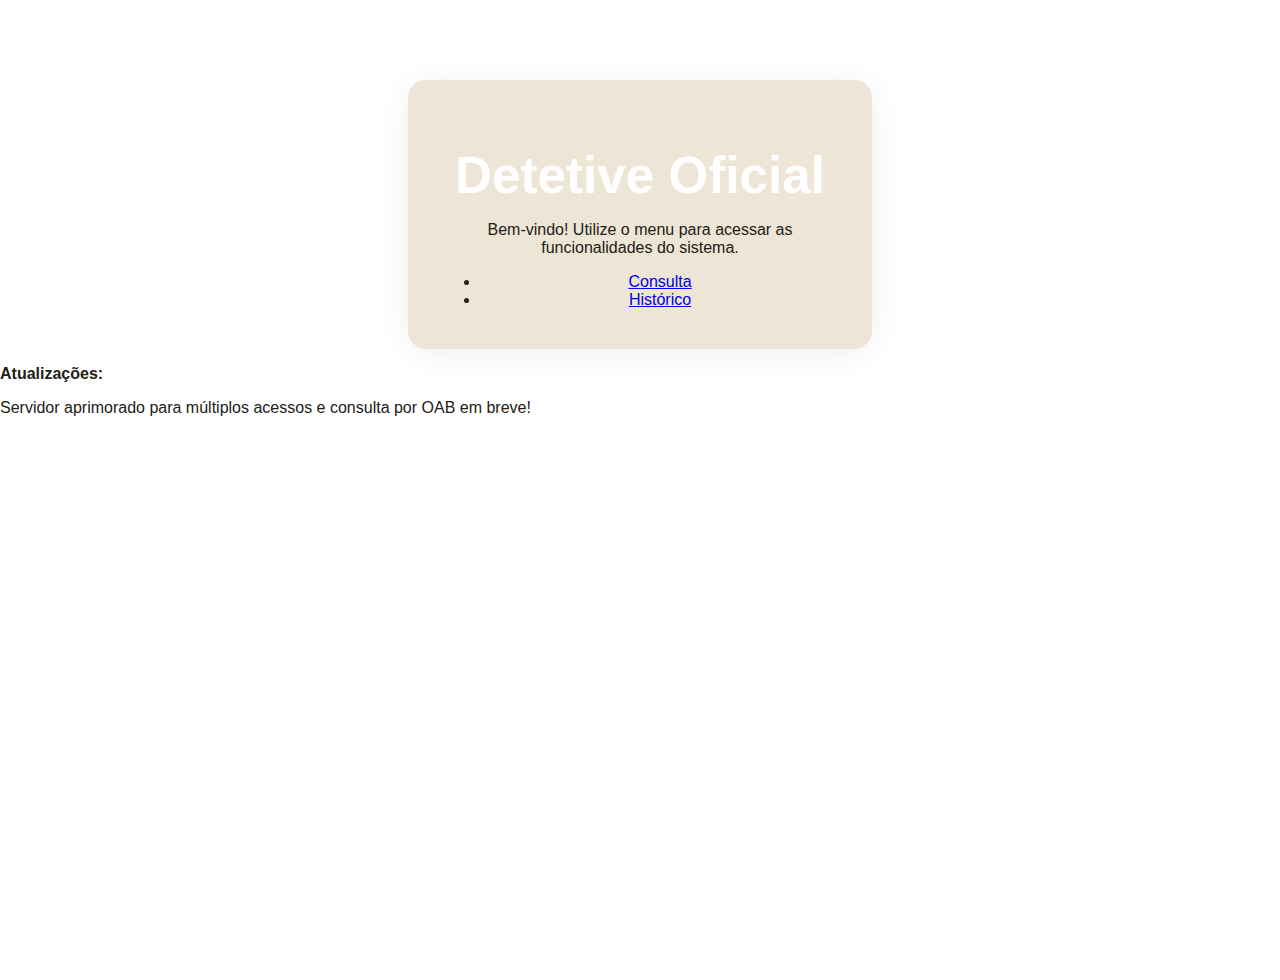
<file: index.html>
<!DOCTYPE html>
<html lang="pt-BR">
<head>
    <meta charset="UTF-8">
    <title>Bem-vindo ao Detetive Oficial</title>
    <meta name="viewport" content="width=device-width, initial-scale=1.0">
    <link rel="stylesheet" href="static/modern-style.css">
</head>
<body>
    <div class="container">
        <h1>Detetive Oficial</h1>
        <p>Bem-vindo! Utilize o menu para acessar as funcionalidades do sistema.</p>
        <nav>
            <ul>
                <li><a href="/">Consulta</a></li>
                <li><a href="/historico">Histórico</a></li>
            </ul>
        </nav>
    </div>
    <div class="update-info">
        <p><strong>Atualizações:</strong></p>
        <p>Servidor aprimorado para múltiplos acessos e consulta por OAB em breve!</p>
    </div>
</body>
</html>
</file>
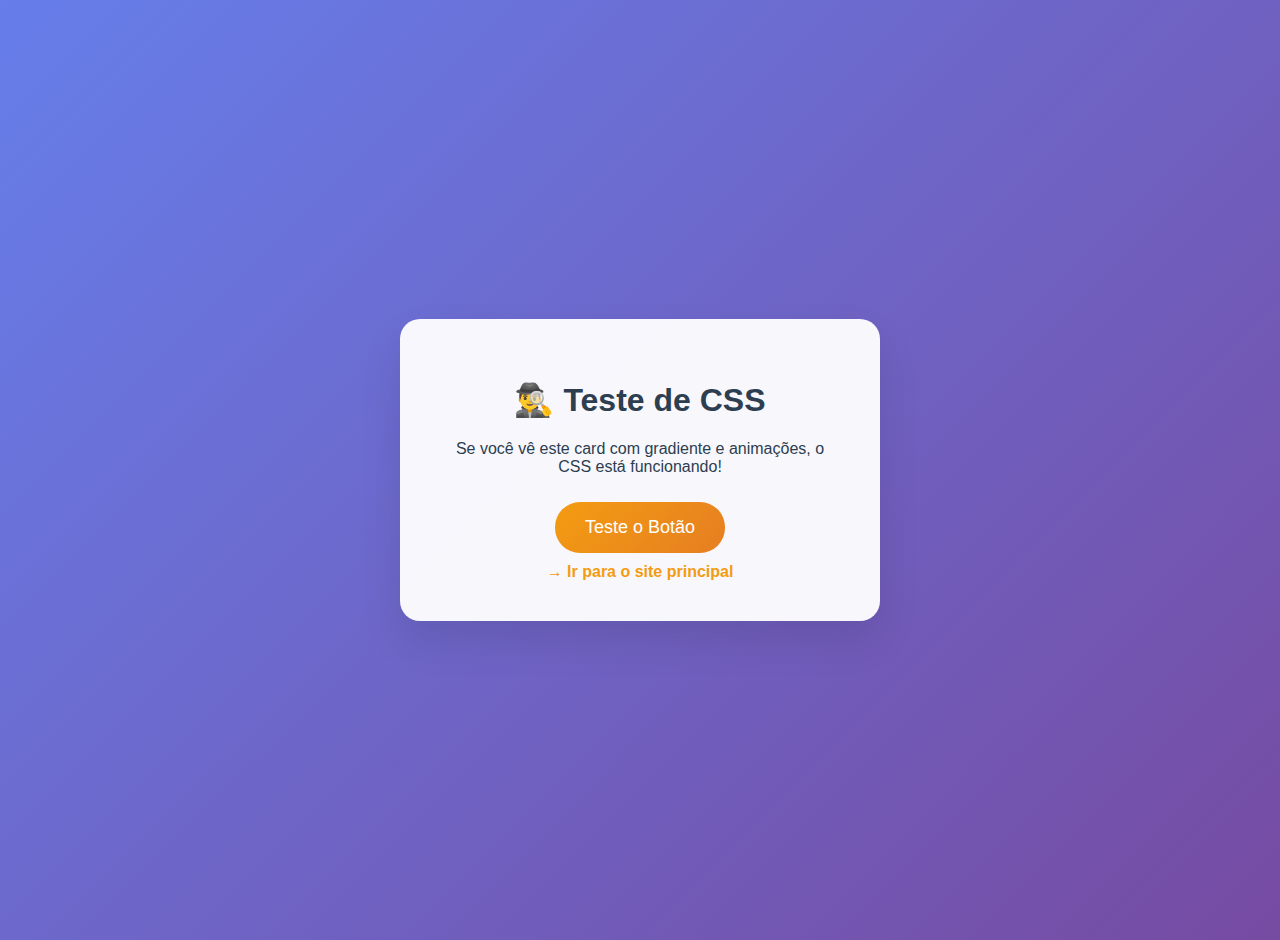
<file: debug.html>
<!DOCTYPE html>
<html lang="pt-BR">
<head>
  <meta charset="UTF-8">
  <meta name="viewport" content="width=device-width, initial-scale=1.0">
  <title>Debug - Teste CSS</title>
  <style>
    /* Teste básico para verificar se o CSS está funcionando */
    body {
      background: linear-gradient(135deg, #667eea 0%, #764ba2 100%);
      color: white;
      font-family: Arial, sans-serif;
      margin: 0;
      padding: 20px;
      min-height: 100vh;
      display: flex;
      align-items: center;
      justify-content: center;
    }
    
    .test-card {
      background: rgba(255, 255, 255, 0.95);
      color: #2c3e50;
      padding: 40px;
      border-radius: 20px;
      box-shadow: 0 20px 40px rgba(0, 0, 0, 0.1);
      text-align: center;
      max-width: 400px;
    }
    
    .test-button {
      background: linear-gradient(135deg, #f39c12, #e67e22);
      color: white;
      border: none;
      padding: 15px 30px;
      border-radius: 25px;
      font-size: 18px;
      cursor: pointer;
      margin: 10px;
      transition: all 0.3s ease;
    }
    
    .test-button:hover {
      transform: translateY(-3px);
      box-shadow: 0 10px 25px rgba(243, 156, 18, 0.4);
    }
  </style>
</head>
<body>
  <div class="test-card">
    <h1>🕵️‍♂️ Teste de CSS</h1>
    <p>Se você vê este card com gradiente e animações, o CSS está funcionando!</p>
    <button class="test-button" onclick="alert('CSS funcionando!')">
      Teste o Botão
    </button>
    <br>
    <a href="http://localhost:8000" style="color: #f39c12; text-decoration: none; font-weight: bold;">
      → Ir para o site principal
    </a>
  </div>
</body>
</html>
</file>
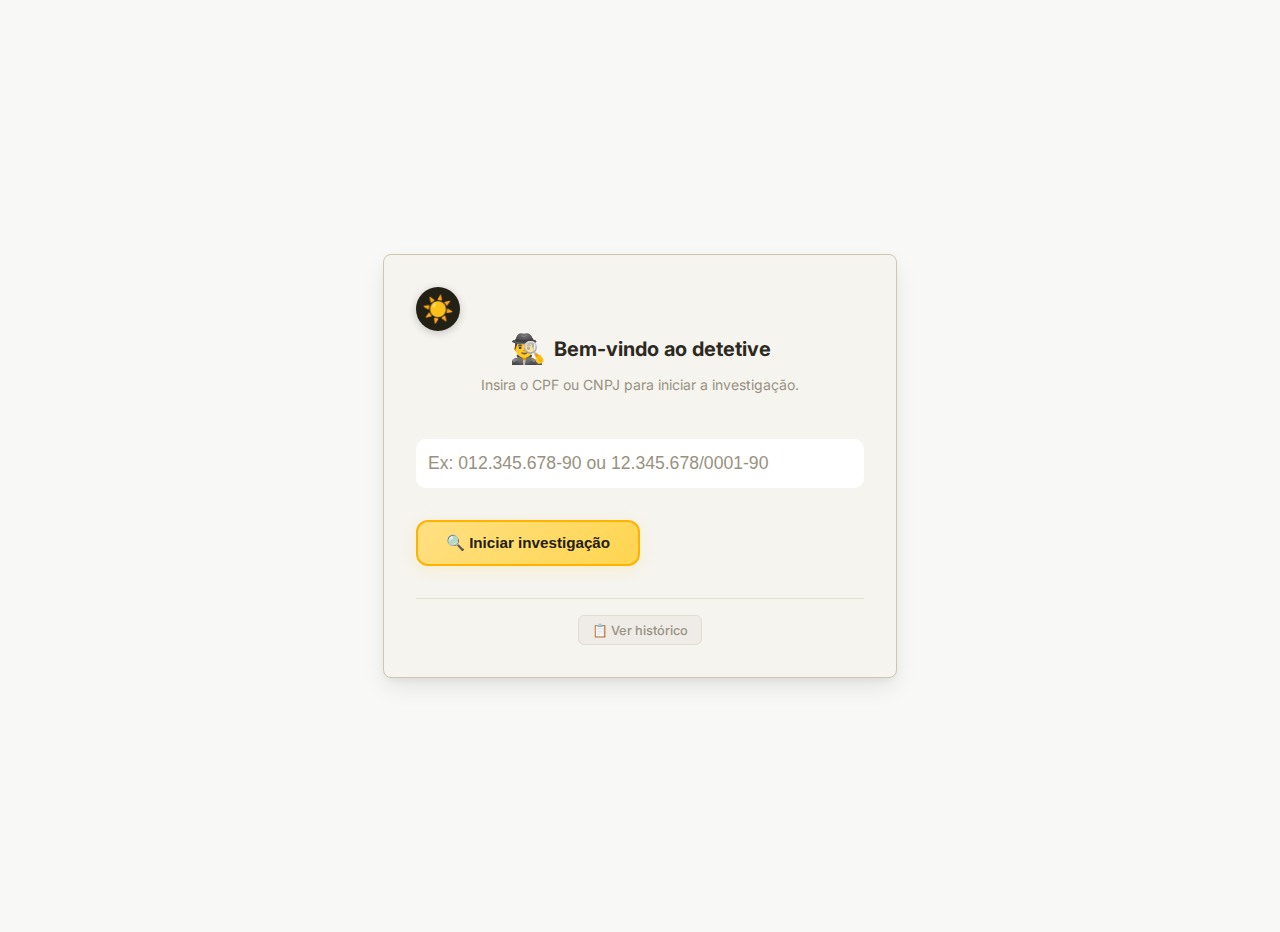
<file: teste.html>
<!DOCTYPE html>
<html lang="pt-BR">
<head>
  <meta charset="UTF-8">
  <meta name="viewport" content="width=device-width, initial-scale=1.0">
  <title>Teste Detetive</title>
  <link rel="stylesheet" href="static/modern-style.css">
</head>
<body>
  <div class="detective-container">
    <div class="detective-card">
      <!-- Theme Toggle -->
      <button class="theme-toggle" onclick="toggleTheme()" title="Alternar tema">
        <span id="theme-icon">🌙</span>
      </button>

      <!-- Header -->
      <div class="detective-header">
        <div class="icon">
          🕵️‍♂️
          <h1>Bem-vindo ao detetive</h1>
        </div>
        <p class="subtitle">Insira o CPF ou CNPJ para iniciar a investigação.</p>
      </div>

      <!-- Form -->
      <form class="investigation-form">
        <div class="form-group">
          <input 
            type="text" 
            id="identificador" 
            name="identificador" 
            class="form-input"
            placeholder="Ex: 012.345.678-90 ou 12.345.678/0001-90"
            required
          >
        </div>
        
        <button type="submit" class="submit-button">
          🔍 Iniciar investigação
        </button>
      </form>
      
      <!-- History Button -->
      <div class="history-button-container">
        <a href="#" class="history-link">📋 Ver histórico</a>
      </div>
    </div>
  </div>

  <script src="static/detective.js"></script>
</body>
</html>
</file>
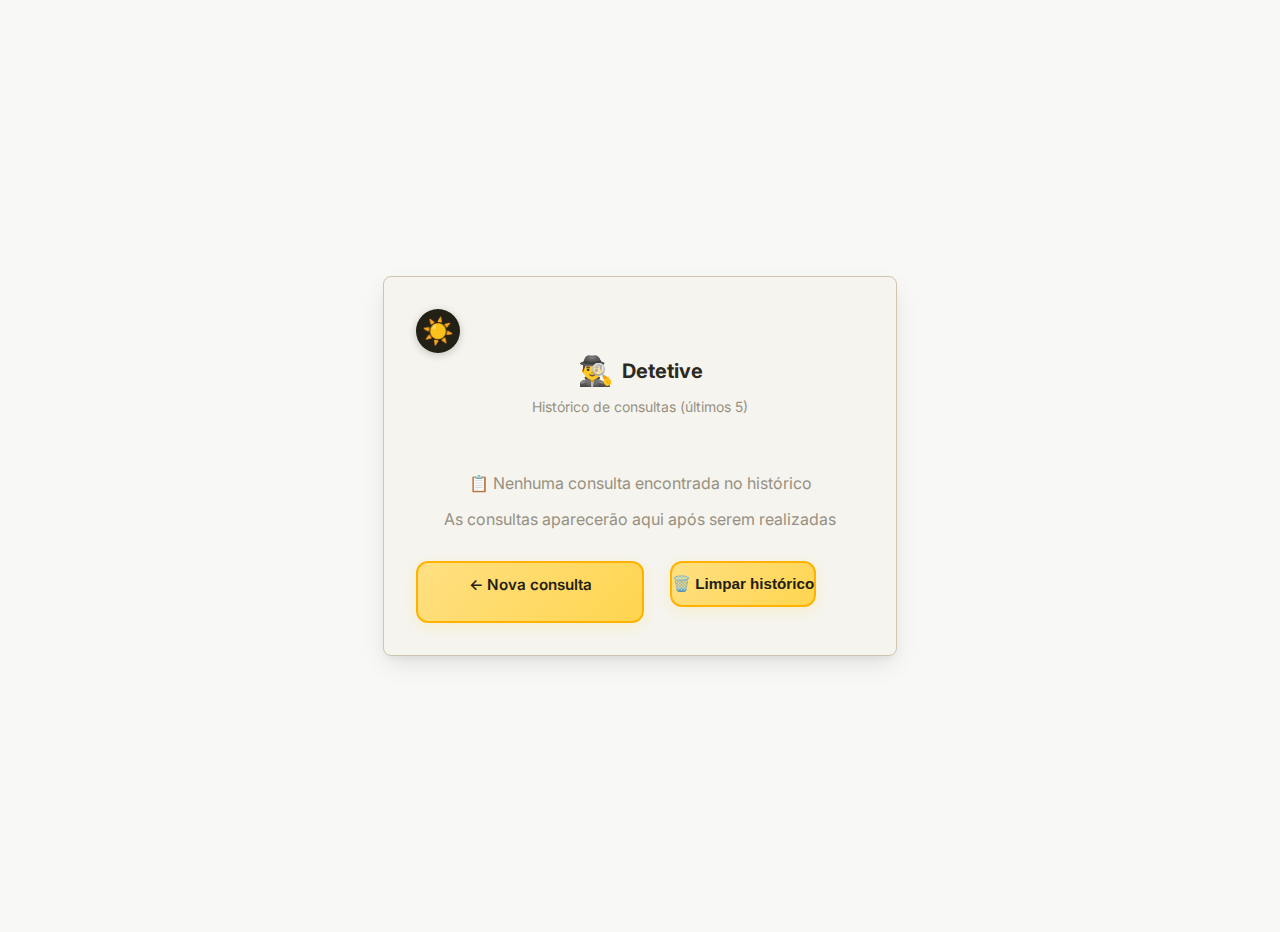
<file: templates/historico.html>
<!DOCTYPE html>
<html lang="pt-BR">
<head>
  <meta charset="UTF-8">
  <meta name="viewport" content="width=device-width, initial-scale=1.0">
  <title>🕵️‍♂️ Detetive - Histórico de Consultas</title>
  <link rel="stylesheet" href="/static/modern-style.css">
  <link rel="icon" href="/static/favicon.ico">
  <style>
    .history-list { max-height: 400px; overflow-y: auto; margin-bottom: 1rem; }
    .history-item { cursor: pointer; border-bottom: 1px dashed var(--border); padding: 0.7rem 0; transition: background 0.2s; }
    .history-item:hover { background: var(--muted); }
    .history-item-header { display: flex; justify-content: space-between; font-size: 0.95em; margin-bottom: 0.2em; }
    .history-identifier { font-weight: 600; color: var(--primary); }
    .history-date { color: var(--muted-foreground); font-size: 0.85em; }
    .history-preview { color: var(--foreground); font-size: 0.93em; white-space: pre-line; }
    .empty-history { text-align: center; color: var(--muted-foreground); margin: 2rem 0; }
    .clear-history-link { margin-left: 1rem; color: var(--destructive); }
    .result-content { background: var(--detective-report); border: 1px dashed var(--detective-border); border-radius: 0.375rem; padding: 1rem; white-space: pre-wrap; font-family: 'Courier New', monospace; font-size: 0.95em; color: var(--foreground); margin-bottom: 1rem; }
    .copy-button { float: right; margin-top: 0.5rem; }
    .result-section { display: none; }
    .back-to-history { margin-bottom:1em; }
    .back-to-history .back-link { 
      background-color: var(--secondary); 
      color: var(--secondary-foreground); 
      padding: 0.5rem; 
      border-radius: 0.375rem; text-decoration: none; 
      display: inline-block; 
      transition: all 0.2s; 
    }
    .back-to-history .back-link:hover { 
      background-color: var(--accent); 
      color: var(--accent-foreground); 
    }
    .result-header {
      display: flex;
      justify-content: space-between;
      align-items: center;
      margin-bottom:1
    }
    .result-title[object Object]
      margin: 0;
    }
  </style>
</head>
<body>
  <div class="detective-container">
    <div class="detective-card">
      <button class="theme-toggle" onclick="toggleTheme()" title="Alternar tema">
        <span id="theme-icon">🌙</span>
      </button>
      <div class="detective-header">
        <div class="icon">
          🕵️‍♂️
          <h1>Detetive</h1>
        </div>
        <p class="subtitle">Histórico de consultas (últimos 5)</p>
      </div>
      
      <!-- History Section -->
      <div id="history-section" class="history-section">
        <div id="history-list" class="history-list"></div>
        <div id="empty-history" class="empty-history" style="display:none;">
          <p>📋 Nenhuma consulta encontrada no histórico</p>
          <p class="empty-subtitle">As consultas aparecerão aqui após serem realizadas</p>
        </div>
      </div>
      
      <!-- Result Section -->
      <div id="result-section" class="result-section">
        <div class="back-to-history">
          <button onclick="showHistory()" class="back-link">← Voltar ao histórico</button>
        </div>
        <div class="result-header">
          <h2 class="result-title">🔍 Resultado da Consulta</h2>
          <button class="copy-button" onclick="copyResult()" title="Copiar resultado">📋 Copiar</button>
        </div>
        <div class="result-identifier">
          <strong>CPF/CNPJ:</strong> <span id="resultIdentifier"></span>
        </div>
        <div class="result-content-container">
          <div class="result-content" id="resultContent"></div>
        </div>
      </div>
      
      <div class="history-actions">
        <a href="/" class="back-link">← Nova consulta</a>
        <button onclick="clearHistory()" class="submit-button" style="width: auto; margin-left:1rem;">🗑️ Limpar histórico</button>
      </div>
    </div>
  </div>
  <script src="/static/detective.js"></script>
  <script>
    // Histórico local (últimos 5)
    function getHistory() {
      let h = localStorage.getItem('detetive_history');
      if (!h) return [];
      try { return JSON.parse(h) || []; } catch { return []; }
    }
    function setHistory(arr) {
      localStorage.setItem('detetive_history', JSON.stringify(arr));
    }
    function renderHistory() {
      const list = document.getElementById('history-list');
      const empty = document.getElementById('empty-history');
      let history = getHistory();
      if (!Array.isArray(history) || history.length === 0) {
        list.innerHTML = '';
        empty.style.display = '';
        return;
      }
      empty.style.display = 'none';
      // Só os 5 mais recentes
      history = history.slice(-5).reverse();
      list.innerHTML = '';
      history.forEach(item => {
        const div = document.createElement('div');
        div.className = 'history-item';
        div.onclick = () => showSearchResult(item.identifier, item.response);
        div.innerHTML = `
          <div class="history-item-header">
            <span class="history-identifier">${item.identifier}</span>
            <span class="history-date">${item.searched_at || ''}</span>
          </div>
          <div class="history-preview">${(item.response||'').substring(0,100)}${(item.response||'').length>100?'...':''}</div>
        `;
        list.appendChild(div);
      });
    }
    function clearHistory() {
      localStorage.removeItem('detetive_history');
      renderHistory();
    }
    
    // Mostrar resultado dentro da página
    function showSearchResult(identifier, result) {
      document.getElementById('resultIdentifier').textContent = identifier;
      document.getElementById('resultContent').textContent = result;
      document.getElementById('history-section').style.display = 'none';
      document.getElementById('result-section').style.display = 'block';
    }
    
    function showHistory() {
      document.getElementById('result-section').style.display = 'none';
      document.getElementById('history-section').style.display = 'block';
    }
    
    function copyResult() {
      const result = document.getElementById('resultContent').textContent;
      navigator.clipboard.writeText(result).then(() => {
        const copyBtn = document.querySelector('.copy-button');
        const originalText = copyBtn.textContent;
        copyBtn.textContent = '✅ Copiado!';
        copyBtn.style.backgroundColor = 'var(--accent)';
        setTimeout(() => {
          copyBtn.textContent = originalText;
          copyBtn.style.backgroundColor = '';
        }, 2000);
      }).catch(err => {
        alert('Erro ao copiar o texto. Tente selecionar e copiar manualmente.');
      });
    }
    
    // Carregar histórico ao abrir
    renderHistory();
  </script>
</body>
</html>
</file>
<file: static/modern-style.css>
/* Modern Detetive Theme - Base Styles */
@import url('https://fonts.googleapis.com/css2?family=Inter:wght@300;400;500;600;700&display=swap');

:root {
  /* Detetive Digital Theme - Light Mode */
  --background: hsl(42, 15%, 97%);
  --foreground: hsl(42, 15%, 15%);
  --card: hsl(42, 25%, 95%);
  --card-foreground: hsl(42, 15%, 15%);
  --primary: hsl(42, 20%, 18%);
  --primary-foreground: hsl(42, 25%, 95%);
  --secondary: hsl(42, 25%, 88%);
  --secondary-foreground: hsl(42, 20%, 25%);
  --muted: hsl(42, 20%, 92%);
  --muted-foreground: hsl(42, 10%, 55%);
  --accent: hsl(45, 80%, 75%);
  --accent-foreground: hsl(42, 20%, 18%);
  --destructive: hsl(0, 75%, 60%);
  --destructive-foreground: hsl(42, 25%, 95%);
  --border: hsl(42, 20%, 85%);
  --input: hsl(42, 20%, 90%);
  --ring: hsl(45, 80%, 65%);
  --detective-report: hsl(42, 30%, 96%);
  --detective-border: hsl(42, 25%, 75%);
  --detective-shadow: hsl(42, 20%, 25%);
  --radius: 0.5rem;
}

.dark {
  /* Detetive Digital Theme - Dark Mode */
  --background: hsl(42, 15%, 8%);
  --foreground: hsl(42, 25%, 92%);
  --card: hsl(42, 20%, 12%);
  --card-foreground: hsl(42, 25%, 92%);
  --primary: hsl(42, 25%, 85%);
  --primary-foreground: hsl(42, 20%, 15%);
  --secondary: hsl(42, 15%, 18%);
  --secondary-foreground: hsl(42, 25%, 85%);
  --muted: hsl(42, 10%, 15%);
  --muted-foreground: hsl(42, 10%, 65%);
  --accent: hsl(45, 70%, 65%);
  --accent-foreground: hsl(42, 20%, 15%);
  --destructive: hsl(0, 75%, 55%);
  --destructive-foreground: hsl(42, 25%, 92%);
  --border: hsl(42, 15%, 22%);
  --input: hsl(42, 15%, 20%);
  --ring: hsl(45, 70%, 55%);
  --detective-report: hsl(42, 15%, 10%);
  --detective-border: hsl(42, 20%, 30%);
  --detective-shadow: hsl(42, 10%, 5%);
}

body {
    background: #fff;
    color: #232016;
    font-family: 'Segoe UI', Arial, sans-serif;
    min-height: 100vh;
    margin: 0;
}

body.dark {
    background: #11100b;
    color: #fff;
}

body.dark .container {
    background: #181610;
    color: #fff;
    box-shadow: 0 4px 32px #000a;
}

body.dark .form-input,
body.dark input[type="text"],
body.dark input[type="number"] {
    background: #232016;
    color: #fff;
    border: 1px solid #333;
}

body.dark .btn,
body.dark .btn-historico,
body.dark .back-link,
body.dark .submit-button {
    background: linear-gradient(135deg, #333 0%, #222 100%);
    color: #ffe082;
    border: 2px solid #444;
    box-shadow: 0 4px 15px rgba(0,0,0,0.4);
}

body.dark .btn-historico {
    background: linear-gradient(135deg, #2d1b16 0%, #3e2723 100%);
    color: #ffe082;
    border: 2px solid #5d4037;
}

body.dark .btn:hover,
body.dark .btn-historico:hover,
body.dark .back-link:hover,
body.dark .submit-button:hover {
    background: linear-gradient(135deg, #444 0%, #222 100%);
    color: #fffde7;
    border-color: #ffe082;
}

body.dark .history-list {
    background: #181610;
    color: #fff;
}

body.dark .result-content {
    background: #232016;
    color: #ffe082;
    border: 1px dashed #ffe082;
}

.container {
    background: #ede5d6; /* Bege mais escuro */
    color: #232016;
    border-radius: 18px;
    box-shadow: 0 4px 32px #0001;
    padding: 32px 32px 24px 32px; /* Diminuído */
    width: 400px; /* Diminuído */
    margin: 80px auto 0 auto; /* Diminuído */
    text-align: center;
    position: relative;
}

h1 {
    font-size: 3.2rem; /* Diminuído */
    margin-bottom: 12px; /* Diminuído */
    font-weight: bold;
    color: #fff;
}

.icon {
    font-size: 1.8rem; /* Diminuído */
    margin-bottom: 6px; /* Diminuído */
}

.subtitle {
    font-size: 1.4rem; /* Diminuído */
    color: #ccc;
    margin-bottom: 24px; /* Diminuído */
    font-weight: 400;
    line-height: 1.5;
}

input[type="text"], input[type="number"] {
    width: 100%;
    padding: 14px 12px; /* Diminuído */
    border-radius: 10px;
    border: none;
    margin: 20px 0 16px 0; /* Diminuído */
    font-size: 1.1rem; /* Diminuído */
    background: #fff;
    color: #232016;
    box-sizing: border-box;
}

button, .btn {
    width: 100%;
    padding: 14px 0; /* Diminuído */
    font-size: 1rem; /* Diminuído */
    border-radius: 10px;
    border: none;
    background: linear-gradient(135deg, #ffe082 0%, #ffd54f 100%);
    color: #232016;
    font-weight: bold;
    cursor: pointer;
    margin-bottom: 16px; /* Diminuído */
    transition: background 0.2s, transform 0.2s;
    box-shadow: 0 2px 8px #0003;
}

button:hover, .btn:hover {
    background: linear-gradient(135deg, #ffd54f 0%, #ffb300 100%);
    transform: scale(1.03);
}

.btn-historico {
    background: linear-gradient(135deg, #7b4a3a 0%, #a1887f 100%);
    color: #ffe082;
    font-size: 0.9rem; /* Diminuído */
    padding: 10px 0; /* Diminuído */
    margin-top: 12px; /* Diminuído */
    border-radius: 12px;
    border: 2px solid #8d6e63;
    width: 100%;
    transition: all 0.3s ease;
    margin-bottom: 0;
    font-weight: 600;
    text-decoration: none;
    display: inline-block;
    box-shadow: 0 4px 15px rgba(0,0,0,0.2);
    position: relative;
    overflow: hidden;
}

.btn-historico:hover {
    background: linear-gradient(135deg, #5d4037 0%, #8d6e63 100%);
    color: #fffde7;
    transform: translateY(-2px);
    box-shadow: 0 6px 20px rgba(0,0,0,0.3);
    border-color: #a1887f;
}

.btn-historico:active {
    transform: translateY(0);
    box-shadow: 0 2px 10px rgba(0,0,0,0.2);
}

.detective-container {
  min-height: 100vh;
  background-color: var(--background);
  font-family: 'Inter', system-ui, sans-serif;
  display: flex;
  align-items: center;
  justify-content: center;
  padding: 0.5rem;
  animation: fadeIn 0.4s ease-out;
}

.detective-card {
  width: 100%;
  max-width: 34rem;
  background-color: var(--card);
  border: 1px solid var(--detective-border);
  border-radius: 0.5rem;
  box-shadow: 0 10px 25px -3px rgba(0, 0, 0, 0.1), 0 4px 6px -2px rgba(0, 0, 0, 0.05);
  padding: 1.5rem;
  position: relative;
  overflow: hidden;
  animation: slideUp 0.3s ease-out;
}

.top-actions {
    position: absolute;
    top: 24px;
    right: 24px;
    display: flex;
    gap: 12px;
    z-index: 3;
    align-items: flex-start;
}
.theme-toggle-wrapper, .copy-btn-wrapper {
    position: static;
    width: auto;
    height: auto;
    display: flex;
    align-items: center;
}
/* Ajuste específico para a tela inicial (formulário) */
.form-top-actions {
    position: absolute;
    top: 18px;
    right: 24px;
    z-index: 3;
}
.theme-toggle {
    /* Removido position: absolute */
    background: #232016;
    border: none;
    border-radius: 50%;
    width: 44px;
    height: 44px;
    font-size: 1.6rem;
    color: #ffe082;
    cursor: pointer;
    box-shadow: 0 2px 8px #0003;
    display: flex;
    align-items: center;
    justify-content: center;
    transition: background 0.2s, transform 0.2s;
    z-index: 2;
    margin: 0;
}
.theme-toggle:hover {
    background: #181610;
    color: #ffd54f;
    transform: scale(1.08);
}

.detective-header {
  text-align: center;
  margin-bottom: 1.5rem;
}
.detective-header .icon {
  display: inline-flex;
  align-items: center;
  justify-content: center;
  gap: 0.5rem;
  margin-bottom: 0.5rem;
}
.detective-header h1 {
  font-size: 1.25rem;
  font-weight: 700;
  color: var(--foreground);
  margin: 0;
}
.detective-header .subtitle {
  font-size: 0.875rem;
  color: var(--muted-foreground);
  margin: 0;
  margin-bottom: 0.5rem;
}

.investigation-form {
  display: flex;
  flex-direction: column;
  gap: 1rem;
}
.form-group {
  display: flex;
  flex-direction: column;
  gap: 0.5rem;
}
.form-input {
  width: 90%;
  max-width: 500px;
  margin: 0 auto 0.5rem auto;
  display: block;
  padding: 1.1rem;
  border: 1.5px solid var(--border);
  border-radius: 0.5rem;
  background-color: var(--background);
  color: var(--foreground);
  font-size: 1.1rem;
  transition: all 0.2s;
  box-sizing: border-box;
}
.form-input::placeholder {
  color: var(--muted-foreground);
}
.form-input:focus {
  outline: none;
  border-color: var(--accent);
  box-shadow: 0 0 0 2px var(--accent);
}
.form-input:disabled {
  opacity: 0.5;
  cursor: not-allowed;
}

.form-label {
  display: block;
  margin-bottom: 0.5rem;
  font-weight: 500;
  color: var(--foreground);
  font-size: 0.9rem;
}

.form-select {
  width: 100%;
  padding: 0.75rem 1rem;
  border: 2px solid var(--border);
  border-radius: var(--radius);
  background: var(--input);
  color: var(--foreground);
  font-size: 1rem;
  font-family: inherit;
  transition: all 0.3s ease;
  cursor: pointer;
}

.form-select:focus {
  outline: none;
  border-color: var(--ring);
  box-shadow: 0 0 0 3px rgba(255, 224, 130, 0.1);
}

.form-select:hover {
  border-color: var(--accent);
}

body.dark .form-select {
  background: var(--input);
  color: var(--foreground);
  border-color: var(--border);
}

body.dark .form-select:focus {
  border-color: var(--ring);
}

.error-message {
  color: var(--destructive);
  font-size: 0.875rem;
  font-weight: 500;
  margin: 0;
}
.history-actions {
    display: flex;
    gap: 10px;
    margin-top: 20px;
}

.back-link, .submit-button, .limpar-historico {
    background: linear-gradient(135deg, #ffe082 0%, #ffd54f 100%);
    color: #232016; /* Preto para melhor legibilidade */
    font-size: 0.95rem;
    padding: 12px 0;
    border-radius: 12px;
    border: 2px solid #ffb300;
    text-decoration: none;
    display: inline-block;
    transition: all 0.3s ease;
    font-weight: 600;
    box-shadow: 0 4px 15px rgba(255, 224, 130, 0.3);
    position: relative;
    overflow: hidden;
    width: 50%; /* Metade da largura para ficarem lado a lado */
    margin-top: 0;
    text-align: center;
}

.back-link:hover, .submit-button:hover, .limpar-historico:hover {
    background: linear-gradient(135deg, #ffd54f 0%, #ffb300 100%);
    color: #181610; /* Preto mais escuro no hover */
    transform: translateY(-2px);
    box-shadow: 0 6px 20px rgba(255, 224, 130, 0.4);
    border-color: #ff8f00;
}

.back-link:active, .submit-button:active, .limpar-historico:active {
    transform: translateY(0);
    box-shadow: 0 2px 10px rgba(255, 224, 130, 0.2);
}
.submit-button:disabled {
  opacity: 0.5;
  cursor: not-allowed;
  transform: none;
}
.loading {
  animation: pulseSubtle 2s infinite;
}
.result-section {
  margin-top: 1.5rem;
}
.result-header {
  display: flex;
  justify-content: space-between;
  align-items: center;
  margin-bottom: 1rem;
}
.result-title {
  font-size: 1rem;
  font-weight: 600;
  color: var(--foreground);
  margin: 0;
}
.result-content {
  background-color: #fff;
  border: 1px dashed #ffb300;
  border-radius: 0.375rem;
  padding: 1rem;
  white-space: pre-wrap;
  font-family: 'Courier New', monospace;
  font-size: 0.875rem;
  color: #232016;
  margin-bottom: 1rem;
}
.result-content-container {
  position: relative;
}
.copy-button {
  position: absolute;
  top: 0.5rem;
  right: 0.5rem;
  background-color: var(--primary);
  color: var(--primary-foreground);
  border: none;
  border-radius: 0.25rem;
  padding: 0.25rem 0.5rem;
  font-size: 0.75rem;
  cursor: pointer;
  transition: all 0.2s;
}
.copy-button:hover {
  background-color: var(--accent);
  color: var(--accent-foreground);
}
.history-button-container {
  display: flex;
  justify-content: center;
  margin-top: 1rem;
  padding-top: 1rem;
  border-top: 1px solid var(--border);
}
.history-link {
  display: inline-flex;
  align-items: center;
  gap: 0.5rem;
  color: var(--muted-foreground);
  text-decoration: none;
  font-size: 0.8rem;
  font-weight: 500;
  padding: 0.4rem 0.8rem;
  background-color: var(--muted);
  border: 1px solid var(--border);
  border-radius: 0.375rem;
  transition: all 0.2s;
}
.history-link:hover {
  background-color: var(--accent);
  color: var(--accent-foreground);
  border-color: var(--accent);
  transform: translateY(-1px);
  box-shadow: 0 2px 4px rgba(0, 0, 0, 0.1);
}
@keyframes fadeIn {
  from {
    opacity: 0;
    transform: translateY(8px);
  }
  to {
    opacity: 1;
    transform: translateY(0);
  }
}
@keyframes slideUp {
  from {
    opacity: 0;
    transform: translateY(12px);
  }
  to {
    opacity: 1;
    transform: translateY(0);
  }
}
@keyframes pulseSubtle {
  0%, 100% {
    opacity: 1;
  }
  50% {
    opacity: 0.7;
  }
}
@media (min-width: 640px) {
  .detective-container {
    padding: 1rem;
  }
  .detective-card {
    max-width: 28rem;
    padding: 2rem;
  }
  .theme-toggle {
    top: 1.5rem;
    right: 1.5rem;
  }
} 

.copy-btn {
    background: #ffe082;
    color: #232016;
    border: none;
    border-radius: 50%;
    width: 42px;
    height: 42px;
    font-size: 1.3rem;
    display: flex;
    align-items: center;
    justify-content: center;
    box-shadow: 0 2px 8px #0002;
    cursor: pointer;
    transition: background 0.2s, transform 0.2s;
}
.copy-btn:hover {
    background: #ffd54f;
    color: #181610;
    transform: scale(1.08);
}
</file>
